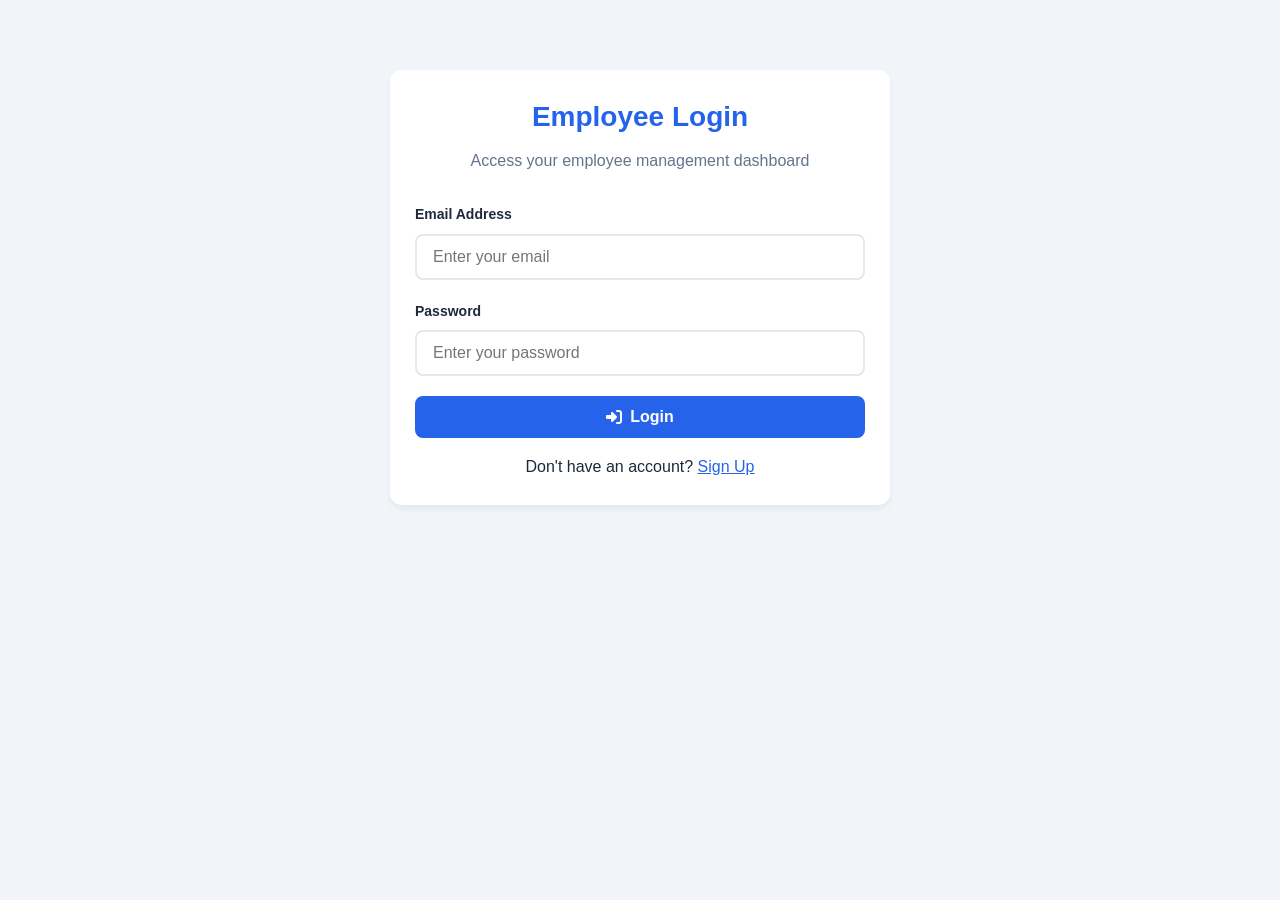
<file: index.html>
<!DOCTYPE html>
<html lang="en">
<head>
    <meta charset="UTF-8">
    <meta name="viewport" content="width=device-width, initial-scale=1.0">
    <title>Employee Management System</title>
    <link rel="stylesheet" href="https://cdnjs.cloudflare.com/ajax/libs/font-awesome/6.4.0/css/all.min.css">
    <link rel="stylesheet" href="style.css">
</head>
<body>
    <div class="container">
        <!-- Authentication Screens -->
        <div id="auth-screen" class="d-none">
            <div class="form-container card">
                <div class="form-header">
                    <h2 id="auth-title">Employee Login</h2>
                    <p id="auth-subtitle">Access your employee management dashboard</p>
                </div>
                
                <div id="auth-alert" class="alert d-none"></div>
                
                <form id="auth-form">
                    <div id="name-field" class="form-group d-none">
                        <label for="fullName">Full Name</label>
                        <input type="text" id="fullName" class="form-control" placeholder="Enter your full name">
                    </div>
                    
                    <div class="form-group">
                        <label for="email">Email Address</label>
                        <input type="email" id="email" class="form-control" placeholder="Enter your email">
                    </div>
                    
                    <div class="form-group">
                        <label for="password">Password</label>
                        <input type="password" id="password" class="form-control" placeholder="Enter your password">
                    </div>
                    
                    <div id="confirm-password-field" class="form-group d-none">
                        <label for="confirmPassword">Confirm Password</label>
                        <input type="password" id="confirmPassword" class="form-control" placeholder="Confirm your password">
                    </div>
                    
                    <button type="submit" id="auth-submit" class="btn btn-primary btn-block">
                        <i class="fas fa-sign-in-alt"></i> Login
                    </button>
                    
                    <div class="text-center mt-3">
                        <p id="auth-toggle">
                            Don't have an account? <span class="link" id="toggle-auth">Sign Up</span>
                        </p>
                    </div>
                </form>
            </div>
        </div>
        
        <!-- Main Dashboard (Initially Hidden) -->
        <div id="dashboard" class="d-none">
            <header>
                <div class="logo">
                    <i class="fas fa-users"></i>
                    <span>Employee Manager</span>
                </div>
                <div class="user-info">
                    <span id="logged-in-user">Admin User</span>
                    <button id="logout-btn" class="btn btn-danger">
                        <i class="fas fa-sign-out-alt"></i> Logout
                    </button>
                </div>
            </header>
            
            <div class="tabs">
                <div class="tab active" data-tab="dashboard-tab">Dashboard</div>
                <div class="tab" data-tab="employees-tab">Employees</div>
                <div class="tab" data-tab="add-employee-tab">Add Employee</div>
                <div class="tab" data-tab="profile-tab">Profile</div>
            </div>
            
            <!-- Dashboard Tab -->
            <div id="dashboard-tab" class="tab-content">
                <div class="stats-container">
                    <div class="stat-card">
                        <div class="stat-icon primary">
                            <i class="fas fa-users"></i>
                        </div>
                        <div class="stat-info">
                            <h3 id="total-employees">0</h3>
                            <p>Total Employees</p>
                        </div>
                    </div>
                    
                    <div class="stat-card">
                        <div class="stat-icon success">
                            <i class="fas fa-check-circle"></i>
                        </div>
                        <div class="stat-info">
                            <h3 id="active-employees">0</h3>
                            <p>Active Employees</p>
                        </div>
                    </div>
                    
                    <div class="stat-card">
                        <div class="stat-icon warning">
                            <i class="fas fa-clock"></i>
                        </div>
                        <div class="stat-info">
                            <h3 id="on-leave">0</h3>
                            <p>On Leave</p>
                        </div>
                    </div>
                    
                    <div class="stat-card">
                        <div class="stat-icon danger">
                            <i class="fas fa-times-circle"></i>
                        </div>
                        <div class="stat-info">
                            <h3 id="inactive-employees">0</h3>
                            <p>Inactive Employees</p>
                        </div>
                    </div>
                </div>
                
                <div class="card">
                    <h3 class="mb-3">Recent Employees</h3>
                    <div class="table-responsive">
                        <table class="table" id="recent-employees-table">
                            <thead>
                                <tr>
                                    <th>ID</th>
                                    <th>Name</th>
                                    <th>Email</th>
                                    <th>Department</th>
                                    <th>Status</th>
                                </tr>
                            </thead>
                            <tbody>
                                <!-- Recent employees will be populated by JS -->
                            </tbody>
                        </table>
                    </div>
                </div>
            </div>
            
            <!-- Employees Tab -->
            <div id="employees-tab" class="tab-content d-none">
                <div class="card">
                    <div class="d-flex justify-content-between mb-3">
                        <h3>All Employees</h3>
                        <div class="search-container">
                            <input type="text" id="search-employee" class="form-control search-input" placeholder="Search employees...">
                            <i class="fas fa-search search-icon"></i>
                        </div>
                    </div>
                    
                    <div class="table-responsive">
                        <table class="table" id="employees-table">
                            <thead>
                                <tr>
                                    <th>ID</th>
                                    <th>Name</th>
                                    <th>Email</th>
                                    <th>Phone</th>
                                    <th>Department</th>
                                    <th>Position</th>
                                    <th>Status</th>
                                    <th>Actions</th>
                                </tr>
                            </thead>
                            <tbody>
                                <!-- Employees will be populated by JS -->
                            </tbody>
                        </table>
                    </div>
                </div>
            </div>
            
            <!-- Add Employee Tab -->
            <div id="add-employee-tab" class="tab-content d-none">
                <div class="card">
                    <h3 class="mb-3">Add New Employee</h3>
                    
                    <div id="employee-form-alert" class="alert d-none"></div>
                    
                    <form id="employee-form">
                        <div class="form-row">
                            <div class="form-group">
                                <label for="employee-name">Full Name *</label>
                                <input type="text" id="employee-name" class="form-control" required>
                            </div>
                            
                            <div class="form-group">
                                <label for="employee-email">Email Address *</label>
                                <input type="email" id="employee-email" class="form-control" required>
                            </div>
                        </div>
                        
                        <div class="form-row">
                            <div class="form-group">
                                <label for="employee-phone">Phone Number</label>
                                <input type="tel" id="employee-phone" class="form-control">
                            </div>
                            
                            <div class="form-group">
                                <label for="employee-department">Department *</label>
                                <select id="employee-department" class="form-control" required>
                                    <option value="">Select Department</option>
                                    <option value="Engineering">Engineering</option>
                                    <option value="Marketing">Marketing</option>
                                    <option value="Sales">Sales</option>
                                    <option value="HR">Human Resources</option>
                                    <option value="Finance">Finance</option>
                                    <option value="Operations">Operations</option>
                                    <option value="IT">Information Technology</option>
                                    <option value="Support">Customer Support</option>
                                </select>
                            </div>
                        </div>
                        
                        <div class="form-row">
                            <div class="form-group">
                                <label for="employee-position">Position *</label>
                                <input type="text" id="employee-position" class="form-control" required>
                            </div>
                            
                            <div class="form-group">
                                <label for="employee-salary">Salary ($)</label>
                                <input type="number" id="employee-salary" class="form-control" min="0">
                            </div>
                        </div>
                        
                        <div class="form-row">
                            <div class="form-group">
                                <label for="employee-status">Status *</label>
                                <select id="employee-status" class="form-control" required>
                                    <option value="active">Active</option>
                                    <option value="inactive">Inactive</option>
                                    <option value="on leave">On Leave</option>
                                </select>
                            </div>
                            
                            <div class="form-group">
                                <label for="employee-hire-date">Hire Date</label>
                                <input type="date" id="employee-hire-date" class="form-control">
                            </div>
                        </div>
                        
                        <div class="form-group">
                            <label for="employee-address">Address</label>
                            <textarea id="employee-address" class="form-control" rows="2"></textarea>
                        </div>
                        
                        <button type="submit" class="btn btn-success btn-block">
                            <i class="fas fa-user-plus"></i> Add Employee
                        </button>
                    </form>
                </div>
            </div>
            
            <!-- Profile Tab -->
            <div id="profile-tab" class="tab-content d-none">
                <div class="card">
                    <h3 class="mb-3">Your Profile</h3>
                    
                    <div id="profile-alert" class="alert d-none"></div>
                    
                    <div class="profile-header">
                        <div class="profile-avatar">
                            <i class="fas fa-user-circle"></i>
                        </div>
                        <div class="profile-info">
                            <h4 id="profile-name">Loading...</h4>
                            <p id="profile-email">Loading...</p>
                            <p class="text-muted">Member since: <span id="profile-join-date">Loading...</span></p>
                        </div>
                    </div>
                    
                    <div class="profile-stats">
                        <div class="profile-stat">
                            <span class="stat-value" id="profile-employees-added">0</span>
                            <span class="stat-label">Employees Added</span>
                        </div>
                        <div class="profile-stat">
                            <span class="stat-value" id="profile-last-login">-</span>
                            <span class="stat-label">Last Login</span>
                        </div>
                    </div>
                    
                    <h4 class="mt-4 mb-3">Change Password</h4>
                    <form id="change-password-form">
                        <div class="form-group">
                            <label for="current-password">Current Password</label>
                            <input type="password" id="current-password" class="form-control">
                        </div>
                        
                        <div class="form-row">
                            <div class="form-group">
                                <label for="new-password">New Password</label>
                                <input type="password" id="new-password" class="form-control">
                            </div>
                            
                            <div class="form-group">
                                <label for="confirm-new-password">Confirm New Password</label>
                                <input type="password" id="confirm-new-password" class="form-control">
                            </div>
                        </div>
                        
                        <button type="submit" class="btn btn-primary">
                            <i class="fas fa-key"></i> Change Password
                        </button>
                    </form>
                </div>
            </div>
        </div>
    </div>
    
    <!-- Edit Employee Modal -->
    <div id="edit-employee-modal" class="modal">
        <div class="modal-content">
            <div class="modal-header">
                <h3>Edit Employee</h3>
                <button class="modal-close" id="close-edit-modal">&times;</button>
            </div>
            
            <div id="edit-employee-alert" class="alert d-none"></div>
            
            <form id="edit-employee-form">
                <input type="hidden" id="edit-employee-id">
                
                <div class="form-row">
                    <div class="form-group">
                        <label for="edit-employee-name">Full Name *</label>
                        <input type="text" id="edit-employee-name" class="form-control" required>
                    </div>
                    
                    <div class="form-group">
                        <label for="edit-employee-email">Email Address *</label>
                        <input type="email" id="edit-employee-email" class="form-control" required>
                    </div>
                </div>
                
                <div class="form-row">
                    <div class="form-group">
                        <label for="edit-employee-phone">Phone Number</label>
                        <input type="tel" id="edit-employee-phone" class="form-control">
                    </div>
                    
                    <div class="form-group">
                        <label for="edit-employee-department">Department *</label>
                        <select id="edit-employee-department" class="form-control" required>
                            <option value="">Select Department</option>
                            <option value="Engineering">Engineering</option>
                            <option value="Marketing">Marketing</option>
                            <option value="Sales">Sales</option>
                            <option value="HR">Human Resources</option>
                            <option value="Finance">Finance</option>
                            <option value="Operations">Operations</option>
                            <option value="IT">Information Technology</option>
                            <option value="Support">Customer Support</option>
                        </select>
                    </div>
                </div>
                
                <div class="form-row">
                    <div class="form-group">
                        <label for="edit-employee-position">Position *</label>
                        <input type="text" id="edit-employee-position" class="form-control" required>
                    </div>
                    
                    <div class="form-group">
                        <label for="edit-employee-salary">Salary ($)</label>
                        <input type="number" id="edit-employee-salary" class="form-control" min="0">
                    </div>
                </div>
                
                <div class="form-row">
                    <div class="form-group">
                        <label for="edit-employee-status">Status *</label>
                        <select id="edit-employee-status" class="form-control" required>
                            <option value="active">Active</option>
                            <option value="inactive">Inactive</option>
                            <option value="on leave">On Leave</option>
                        </select>
                    </div>
                    
                    <div class="form-group">
                        <label for="edit-employee-hire-date">Hire Date</label>
                        <input type="date" id="edit-employee-hire-date" class="form-control">
                    </div>
                </div>
                
                <div class="form-group">
                    <label for="edit-employee-address">Address</label>
                    <textarea id="edit-employee-address" class="form-control" rows="2"></textarea>
                </div>
                
                <div class="d-flex gap-2">
                    <button type="submit" class="btn btn-success flex-1">
                        <i class="fas fa-save"></i> Save Changes
                    </button>
                    <button type="button" class="btn btn-danger" id="delete-employee-btn">
                        <i class="fas fa-trash"></i> Delete
                    </button>
                </div>
            </form>
        </div>
    </div>
    
    <script src="script.js"></script>
</body>
</html>
</file>
<file: style.css>
/* style.css */

* {
    margin: 0;
    padding: 0;
    box-sizing: border-box;
    font-family: 'Segoe UI', Tahoma, Geneva, Verdana, sans-serif;
}

:root {
    --primary-color: #2563eb;
    --primary-light: #dbeafe;
    --secondary-color: #1e40af;
    --success-color: #10b981;
    --success-light: #d1fae5;
    --danger-color: #ef4444;
    --danger-light: #fee2e2;
    --warning-color: #f59e0b;
    --warning-light: #fef3c7;
    --info-color: #3b82f6;
    --info-light: #dbeafe;
    --light-color: #f8fafc;
    --dark-color: #1e293b;
    --gray-color: #64748b;
    --gray-light: #f1f5f9;
    --border-color: #e2e8f0;
    --border-radius: 12px;
    --box-shadow: 0 4px 6px rgba(0, 0, 0, 0.05);
    --box-shadow-lg: 0 10px 15px rgba(0, 0, 0, 0.1);
    --transition: all 0.3s ease;
}

body {
    background-color: var(--gray-light);
    color: var(--dark-color);
    min-height: 100vh;
    padding: 20px;
    line-height: 1.6;
}

.container {
    max-width: 1200px;
    margin: 0 auto;
}

/* Header Styles */
header {
    background-color: white;
    padding: 20px;
    border-radius: var(--border-radius);
    box-shadow: var(--box-shadow);
    margin-bottom: 30px;
    display: flex;
    justify-content: space-between;
    align-items: center;
    flex-wrap: wrap;
    gap: 15px;
}

.logo {
    display: flex;
    align-items: center;
    gap: 12px;
    font-weight: 700;
    font-size: 24px;
    color: var(--primary-color);
}

.logo i {
    font-size: 28px;
}

.user-info {
    display: flex;
    align-items: center;
    gap: 15px;
    flex-wrap: wrap;
}

.user-info span {
    font-weight: 600;
    color: var(--dark-color);
}

/* Card Styles */
.card {
    background-color: white;
    border-radius: var(--border-radius);
    box-shadow: var(--box-shadow);
    padding: 25px;
    margin-bottom: 25px;
    transition: var(--transition);
}

.card:hover {
    box-shadow: var(--box-shadow-lg);
}

/* Form Styles */
.form-container {
    max-width: 500px;
    margin: 50px auto;
}

.form-header {
    text-align: center;
    margin-bottom: 30px;
}

.form-header h2 {
    color: var(--primary-color);
    margin-bottom: 8px;
    font-size: 28px;
}

.form-header p {
    color: var(--gray-color);
    font-size: 16px;
}

.form-group {
    margin-bottom: 20px;
}

.form-group label {
    display: block;
    margin-bottom: 8px;
    font-weight: 600;
    color: var(--dark-color);
    font-size: 14px;
}

.form-control {
    width: 100%;
    padding: 12px 16px;
    border: 2px solid var(--border-color);
    border-radius: 8px;
    font-size: 16px;
    transition: var(--transition);
    background-color: white;
}

.form-control:focus {
    outline: none;
    border-color: var(--primary-color);
    box-shadow: 0 0 0 3px rgba(37, 99, 235, 0.1);
}

textarea.form-control {
    resize: vertical;
    min-height: 100px;
}

select.form-control {
    appearance: none;
    background-image: url("data:image/svg+xml;charset=UTF-8,%3csvg xmlns='http://www.w3.org/2000/svg' viewBox='0 0 24 24' fill='none' stroke='currentColor' stroke-width='2' stroke-linecap='round' stroke-linejoin='round'%3e%3cpolyline points='6 9 12 15 18 9'%3e%3c/polyline%3e%3c/svg%3e");
    background-repeat: no-repeat;
    background-position: right 16px center;
    background-size: 16px;
    padding-right: 40px;
}

/* Form Rows for side-by-side fields */
.form-row {
    display: grid;
    grid-template-columns: 1fr 1fr;
    gap: 20px;
    margin-bottom: 20px;
}

@media (max-width: 768px) {
    .form-row {
        grid-template-columns: 1fr;
        gap: 0;
    }
}

/* Button Styles */
.btn {
    padding: 12px 24px;
    border: none;
    border-radius: 8px;
    font-size: 16px;
    font-weight: 600;
    cursor: pointer;
    transition: var(--transition);
    display: inline-flex;
    align-items: center;
    justify-content: center;
    gap: 8px;
    text-decoration: none;
}

.btn:hover {
    transform: translateY(-2px);
    box-shadow: 0 4px 12px rgba(0, 0, 0, 0.15);
}

.btn:active {
    transform: translateY(0);
}

.btn-primary {
    background-color: var(--primary-color);
    color: white;
}

.btn-primary:hover {
    background-color: var(--secondary-color);
}

.btn-success {
    background-color: var(--success-color);
    color: white;
}

.btn-success:hover {
    background-color: #0da271;
}

.btn-danger {
    background-color: var(--danger-color);
    color: white;
}

.btn-danger:hover {
    background-color: #dc2626;
}

.btn-warning {
    background-color: var(--warning-color);
    color: white;
}

.btn-warning:hover {
    background-color: #d97706;
}

.btn-info {
    background-color: var(--info-color);
    color: white;
}

.btn-info:hover {
    background-color: #2563eb;
}

.btn-block {
    width: 100%;
}

.btn-sm {
    padding: 8px 16px;
    font-size: 14px;
}

.btn-icon {
    padding: 8px;
    width: 36px;
    height: 36px;
}

/* Tab Navigation */
.tabs {
    display: flex;
    background-color: white;
    border-radius: var(--border-radius);
    box-shadow: var(--box-shadow);
    margin-bottom: 25px;
    overflow: hidden;
    flex-wrap: wrap;
}

.tab {
    flex: 1;
    padding: 18px;
    text-align: center;
    font-weight: 600;
    cursor: pointer;
    transition: var(--transition);
    border-bottom: 3px solid transparent;
    min-width: 120px;
}

.tab:hover {
    background-color: var(--gray-light);
}

.tab.active {
    color: var(--primary-color);
    border-bottom-color: var(--primary-color);
    background-color: var(--primary-light);
}

/* Table Styles */
.table-responsive {
    overflow-x: auto;
    border-radius: 8px;
    border: 1px solid var(--border-color);
}

.table {
    width: 100%;
    border-collapse: collapse;
    margin-top: 10px;
}

.table th,
.table td {
    padding: 16px;
    text-align: left;
    border-bottom: 1px solid var(--border-color);
}

.table th {
    background-color: var(--gray-light);
    font-weight: 700;
    color: var(--dark-color);
    white-space: nowrap;
}

.table tr:hover {
    background-color: var(--gray-light);
}

.table tr:last-child td {
    border-bottom: none;
}

/* Actions */
.actions {
    display: flex;
    gap: 8px;
    flex-wrap: wrap;
}

.action-btn {
    padding: 6px 12px;
    border-radius: 6px;
    font-size: 14px;
    cursor: pointer;
    border: none;
    transition: var(--transition);
    display: inline-flex;
    align-items: center;
    gap: 5px;
}

.action-btn:hover {
    transform: translateY(-1px);
}

/* Alert Styles */
.alert {
    padding: 16px;
    border-radius: 8px;
    margin-bottom: 20px;
    display: flex;
    align-items: center;
    justify-content: space-between;
    animation: slideIn 0.3s ease;
}

@keyframes slideIn {
    from {
        opacity: 0;
        transform: translateY(-10px);
    }
    to {
        opacity: 1;
        transform: translateY(0);
    }
}

.alert-success {
    background-color: var(--success-light);
    color: #065f46;
    border-left: 4px solid var(--success-color);
}

.alert-danger {
    background-color: var(--danger-light);
    color: #991b1b;
    border-left: 4px solid var(--danger-color);
}

.alert-info {
    background-color: var(--info-light);
    color: #1e40af;
    border-left: 4px solid var(--info-color);
}

.alert-warning {
    background-color: var(--warning-light);
    color: #92400e;
    border-left: 4px solid var(--warning-color);
}

.alert .close {
    background: none;
    border: none;
    font-size: 20px;
    cursor: pointer;
    color: inherit;
    padding: 0;
    width: 24px;
    height: 24px;
    display: flex;
    align-items: center;
    justify-content: center;
}

/* Modal Styles */
.modal {
    display: none;
    position: fixed;
    top: 0;
    left: 0;
    width: 100%;
    height: 100%;
    background-color: rgba(0, 0, 0, 0.5);
    z-index: 1000;
    align-items: center;
    justify-content: center;
    padding: 20px;
    animation: fadeIn 0.3s ease;
}

@keyframes fadeIn {
    from {
        opacity: 0;
    }
    to {
        opacity: 1;
    }
}

.modal-content {
    background-color: white;
    border-radius: var(--border-radius);
    width: 100%;
    max-width: 600px;
    max-height: 90vh;
    overflow-y: auto;
    padding: 30px;
    animation: slideUp 0.3s ease;
}

@keyframes slideUp {
    from {
        opacity: 0;
        transform: translateY(20px);
    }
    to {
        opacity: 1;
        transform: translateY(0);
    }
}

.modal-header {
    display: flex;
    justify-content: space-between;
    align-items: center;
    margin-bottom: 25px;
    padding-bottom: 15px;
    border-bottom: 2px solid var(--border-color);
}

.modal-header h3 {
    color: var(--primary-color);
    font-size: 24px;
}

.modal-close {
    background: none;
    border: none;
    font-size: 28px;
    cursor: pointer;
    color: var(--gray-color);
    transition: var(--transition);
    width: 32px;
    height: 32px;
    display: flex;
    align-items: center;
    justify-content: center;
    border-radius: 50%;
}

.modal-close:hover {
    background-color: var(--gray-light);
    color: var(--danger-color);
}

/* Dashboard Stats */
.stats-container {
    display: grid;
    grid-template-columns: repeat(auto-fit, minmax(250px, 1fr));
    gap: 20px;
    margin-bottom: 30px;
}

.stat-card {
    background-color: white;
    border-radius: var(--border-radius);
    padding: 25px;
    box-shadow: var(--box-shadow);
    display: flex;
    align-items: center;
    gap: 20px;
    transition: var(--transition);
}

.stat-card:hover {
    transform: translateY(-5px);
    box-shadow: var(--box-shadow-lg);
}

.stat-icon {
    width: 60px;
    height: 60px;
    border-radius: 50%;
    display: flex;
    align-items: center;
    justify-content: center;
    font-size: 24px;
}

.stat-icon.primary {
    background-color: var(--primary-light);
    color: var(--primary-color);
}

.stat-icon.success {
    background-color: var(--success-light);
    color: var(--success-color);
}

.stat-icon.warning {
    background-color: var(--warning-light);
    color: var(--warning-color);
}

.stat-icon.danger {
    background-color: var(--danger-light);
    color: var(--danger-color);
}

.stat-info h3 {
    font-size: 32px;
    margin-bottom: 5px;
    font-weight: 700;
}

.stat-info p {
    color: var(--gray-color);
    font-weight: 600;
    font-size: 14px;
    text-transform: uppercase;
    letter-spacing: 0.5px;
}

/* Search Container */
.search-container {
    position: relative;
    width: 300px;
}

.search-input {
    padding-left: 40px;
}

.search-icon {
    position: absolute;
    left: 12px;
    top: 50%;
    transform: translateY(-50%);
    color: var(--gray-color);
}

/* Profile Styles */
.profile-header {
    display: flex;
    align-items: center;
    gap: 20px;
    margin-bottom: 30px;
    padding-bottom: 20px;
    border-bottom: 2px solid var(--border-color);
}

.profile-avatar {
    width: 80px;
    height: 80px;
    border-radius: 50%;
    background-color: var(--primary-light);
    display: flex;
    align-items: center;
    justify-content: center;
    font-size: 40px;
    color: var(--primary-color);
}

.profile-info h4 {
    font-size: 24px;
    margin-bottom: 5px;
    color: var(--dark-color);
}

.profile-info p {
    color: var(--gray-color);
    margin-bottom: 5px;
}

.profile-stats {
    display: flex;
    gap: 30px;
    margin-bottom: 30px;
    padding: 20px;
    background-color: var(--gray-light);
    border-radius: 8px;
}

.profile-stat {
    display: flex;
    flex-direction: column;
    align-items: center;
}

.stat-value {
    font-size: 28px;
    font-weight: 700;
    color: var(--primary-color);
    margin-bottom: 5px;
}

.stat-label {
    font-size: 14px;
    color: var(--gray-color);
    text-transform: uppercase;
    letter-spacing: 0.5px;
}

/* Status Badges */
.status-badge {
    display: inline-block;
    padding: 4px 12px;
    border-radius: 20px;
    font-size: 12px;
    font-weight: 600;
    text-transform: uppercase;
    letter-spacing: 0.5px;
}

.status-active {
    background-color: var(--success-light);
    color: var(--success-color);
}

.status-inactive {
    background-color: var(--danger-light);
    color: var(--danger-color);
}

.status-leave {
    background-color: var(--warning-light);
    color: var(--warning-color);
}

/* Utility Classes */
.text-center {
    text-align: center;
}

.text-muted {
    color: var(--gray-color);
}

.mb-3 {
    margin-bottom: 16px;
}

.mt-3 {
    margin-top: 16px;
}

.mt-4 {
    margin-top: 24px;
}

.mb-4 {
    margin-bottom: 24px;
}

.d-none {
    display: none !important;
}

.d-flex {
    display: flex;
}

.d-block {
    display: block;
}

.justify-content-between {
    justify-content: space-between;
}

.align-items-center {
    align-items: center;
}

.flex-1 {
    flex: 1;
}

.gap-2 {
    gap: 8px;
}

.link {
    color: var(--primary-color);
    cursor: pointer;
    text-decoration: underline;
    transition: var(--transition);
}

.link:hover {
    color: var(--secondary-color);
}

/* Loading Spinner */
.spinner {
    display: inline-block;
    width: 20px;
    height: 20px;
    border: 3px solid rgba(255, 255, 255, 0.3);
    border-radius: 50%;
    border-top-color: white;
    animation: spin 1s ease-in-out infinite;
}

@keyframes spin {
    to {
        transform: rotate(360deg);
    }
}

/* Empty State */
.empty-state {
    text-align: center;
    padding: 40px 20px;
    color: var(--gray-color);
}

.empty-state i {
    font-size: 48px;
    margin-bottom: 16px;
    color: var(--border-color);
}

.empty-state h4 {
    margin-bottom: 8px;
    color: var(--dark-color);
}

/* Responsive Design */
@media (max-width: 768px) {
    body {
        padding: 10px;
    }
    
    .container {
        padding: 0 10px;
    }
    
    header {
        flex-direction: column;
        align-items: flex-start;
        gap: 15px;
    }
    
    .user-info {
        width: 100%;
        justify-content: space-between;
    }
    
    .tabs {
        flex-direction: column;
    }
    
    .tab {
        min-width: 100%;
        text-align: left;
        padding: 15px;
    }
    
    .stats-container {
        grid-template-columns: 1fr;
    }
    
    .search-container {
        width: 100%;
        margin-top: 10px;
    }
    
    .profile-header {
        flex-direction: column;
        text-align: center;
    }
    
    .profile-stats {
        flex-direction: column;
        gap: 15px;
    }
    
    .modal-content {
        padding: 20px;
    }
    
    .form-row {
        grid-template-columns: 1fr;
    }
}

@media (max-width: 480px) {
    .card {
        padding: 15px;
    }
    
    .logo {
        font-size: 20px;
    }
    
    .logo i {
        font-size: 24px;
    }
    
    .form-header h2 {
        font-size: 24px;
    }
    
    .modal-content {
        padding: 15px;
    }
}
</file>
